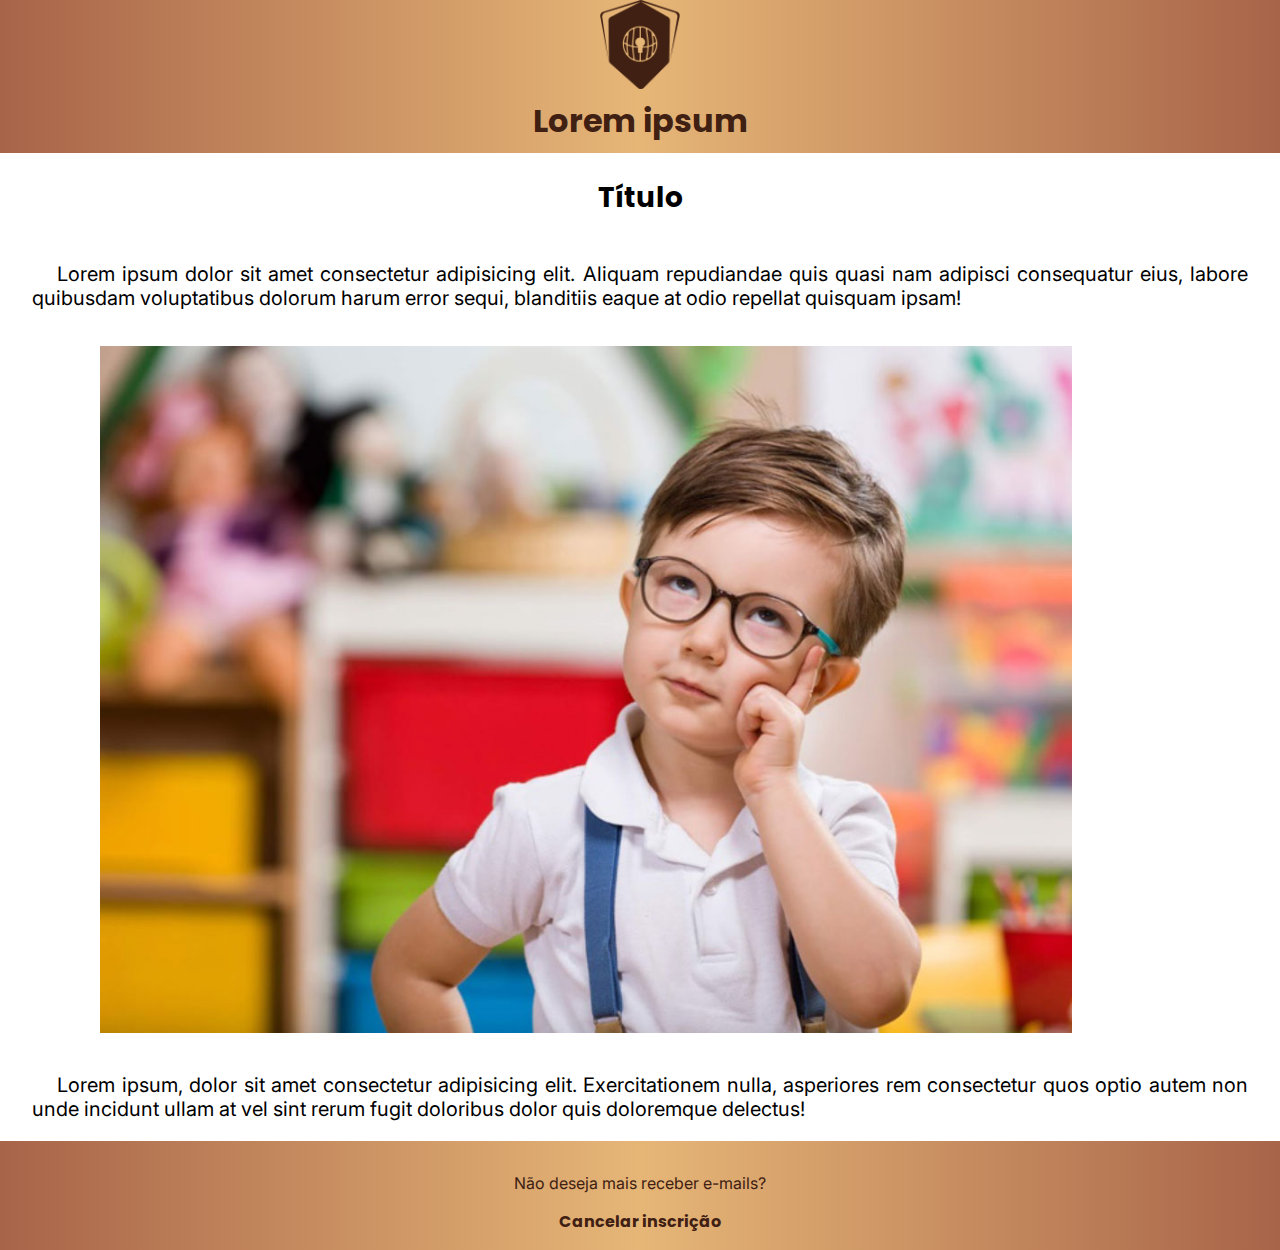
<file: email-template.html>
<!DOCTYPE html>
<html lang="pt-BR">
<head>
    <meta charset="UTF-8">
    <meta name="viewport" content="width=device-width, initial-scale=1.0">
    <link rel="stylesheet" href="https://fonts.googleapis.com/css2?family=Material+Symbols+Outlined:opsz,wght,FILL,GRAD@24,400,1,0" />
    <title>Título</title>
    <style>
        @import url('https://fonts.googleapis.com/css2?family=Inter:ital,opsz,wght@0,14..32,100..900;1,14..32,100..900&family=Poppins:ital,wght@0,100;0,200;0,300;0,400;0,500;0,600;0,700;0,800;0,900;1,100;1,200;1,300;1,400;1,500;1,600;1,700;1,800;1,900&display=swap');
        
        body {
            margin: 0;
            display: flex;
            flex-direction: column;
            align-items: center;
        }

        #titulo {
            display: flex;
            flex-direction: column;
            align-items: center;
            background: linear-gradient(to right, #a86449, #e6b677 , #a86449);
            width: 100%;
            text-align: center;
        }

        #titulo h1 {
            margin-block: 0.25em;
            font-family: 'Poppins', sans-serif;
            color: #402012;
        }

        #titulo img {
            width: 5em;
            height: auto;
        }

        #conteudo {
            display: flex;
            flex-direction: column;
            align-items: center;
            margin-inline: 2em;
        }

        #conteudo h2 {
            font-family: 'Poppins', sans-serif;
            font-size: 1.75em;
        }

        #conteudo p {
            align-self: baseline;
            font-family: 'Inter', sans-serif;
            text-align: justify;
            text-indent: 1.25em;
            font-size: 1.25em;
        }

        #conteudo figure img {
            width: 90%;
        }

        #rodape {
            width: 100%;
            display: flex;
            flex-direction: column;
            align-items: center;
            background: linear-gradient(to right, #a86449, #e6b677 , #a86449);
            color: #402012;
            padding-block: 1em;
        }

        #rodape p {
            font-family: 'Inter', sans-serif;
        }

        #rodape a {
            font-family: 'Poppins', sans-serif;
            color: #402012;
            font-weight: bold;
            text-decoration: none;
        }
    </style>
</head>
<body>
    <div id="titulo">
        <img alt="" src="[data-uri]" />
        <h1>Lorem ipsum</h1>
    </div>
    <div id="conteudo">
        <h2>Título</h2>
        <p>Lorem ipsum dolor sit amet consectetur adipisicing elit. Aliquam repudiandae quis quasi nam adipisci consequatur eius, labore quibusdam voluptatibus dolorum harum error sequi, blanditiis eaque at odio repellat quisquam ipsam!</p>
        <figure>
            <img alt="" src="[data-uri]" />
        </figure>
        <p>Lorem ipsum, dolor sit amet consectetur adipisicing elit. Exercitationem nulla, asperiores rem consectetur quos optio autem non unde incidunt ullam at vel sint rerum fugit doloribus dolor quis doloremque delectus!</p>
    </div>
    <div id="rodape">
        <p>Não deseja mais receber e-mails?</p>
        <a href="https://example.com">Cancelar inscrição</a>
    </div>
</body>
</html>
</file>
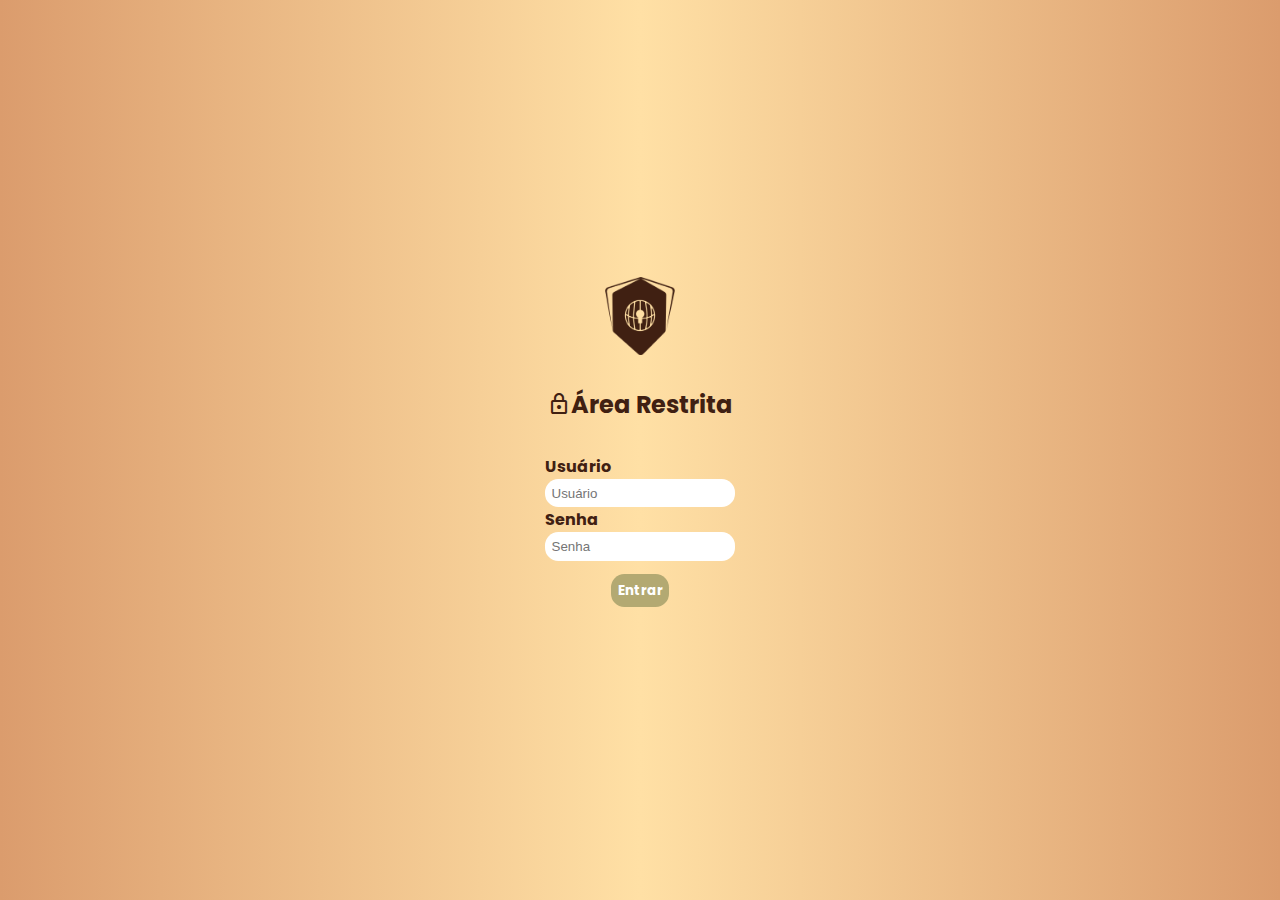
<file: login.html>
<!DOCTYPE html>
<html lang="pt-BR">
<head>
    <meta charset="UTF-8">
    <meta name="viewport" content="width=device-width, initial-scale=1.0">
    <title>Login</title>
    <link rel="stylesheet" href="https://fonts.googleapis.com/css2?family=Material+Symbols+Outlined:opsz,wght,FILL,GRAD@24,400,1,0" />
    <link rel="icon" href="static/img/logo.png" type="image/x-icon">
    <link rel="stylesheet" href="static\css\geral.css">
    <link rel="stylesheet" href="static\css\login.css">
    <link rel="stylesheet" href="static\css\status-modal.css">
    <link rel="stylesheet" href="static\css\media.css">
</head>
<body>
    <div id="login">
        <img width="70" src="static/img/logo.png" alt="">
        <div class="titulo"><span class="material-symbols-outlined">lock</span><span>Área Restrita</span></div>
        <div class="campos">
            <label for="usuario">Usuário</label>
            <input type="text" name="usuario" placeholder="Usuário">
            <label for="senha">Senha</label>
            <input type="password" name="senha" placeholder="Senha">
            <button>Entrar</button>
        </div>
    </div>
    
    <div id="status-modal">
        <div class="container">
            <span class="material-symbols-outlined">error</span>
            <div class="texto-modal">
                <h5>Erro</h5>
                <p>Não autorizado. Confira suas credenciais.</p>
            </div>
            <span class="material-symbols-outlined fechar">close</span>
        </div>
    </div>
    
    <script src="static/js/status-modal.js"></script>
    <script src="static/js/login.js"></script>
</body>
</html>
</file>
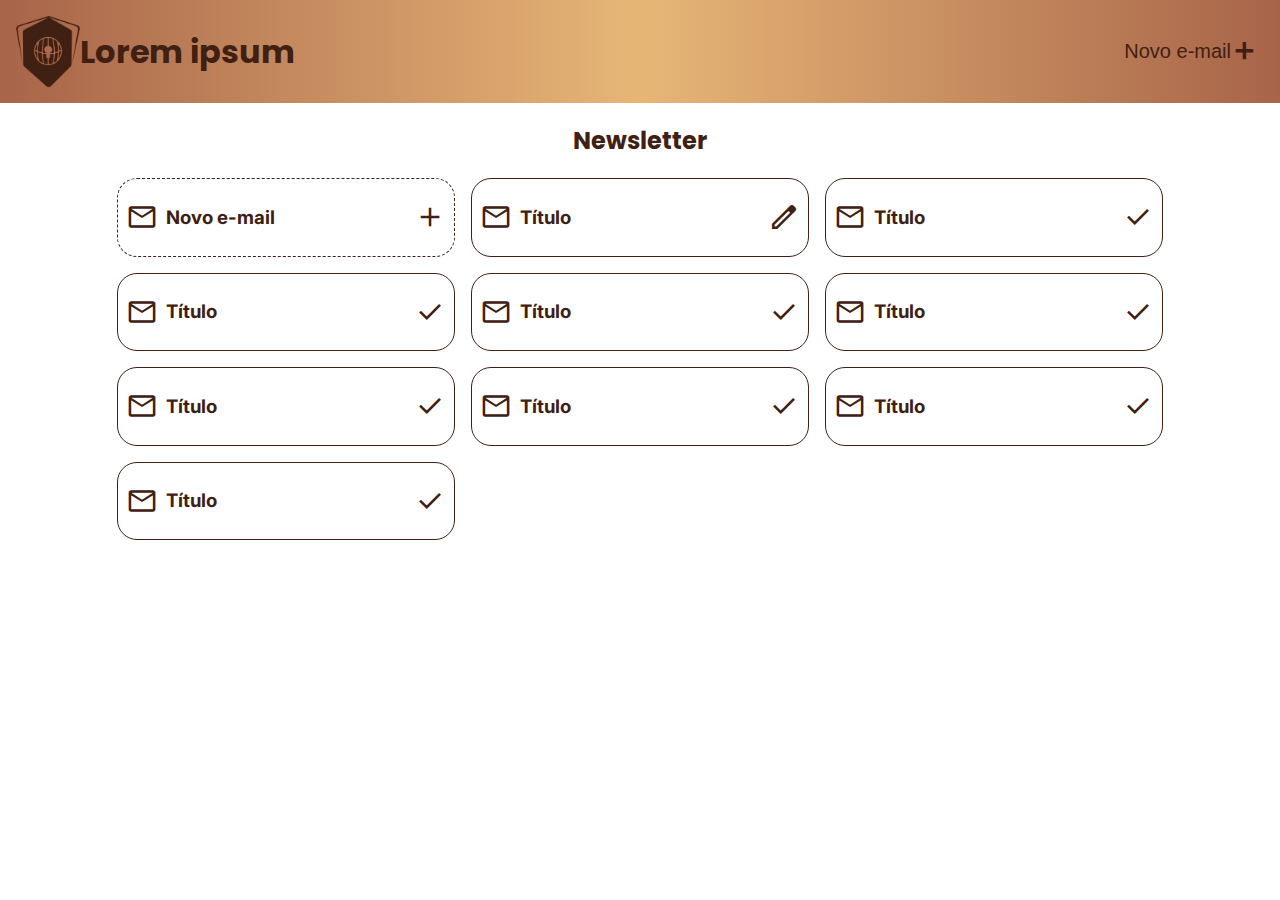
<file: newsletter-menu.html>
<!DOCTYPE html>
<html lang="pt-BR">
<head>
    <meta charset="UTF-8">
    <meta name="viewport" content="width=device-width, initial-scale=1.0">
    <title>Newsletter</title>
    <link rel="stylesheet" href="https://fonts.googleapis.com/css2?family=Material+Symbols+Outlined:opsz,wght,FILL,GRAD@24,400,1,0" />
    <link rel="icon" href="static/img/logo.png" type="image/x-icon">
    <link rel="stylesheet" href="static\css\geral.css">
    <link rel="stylesheet" href="static\css\newsletter.css">
    <link rel="stylesheet" href="static\css\status-modal.css">
    <link rel="stylesheet" href="static\css\media.css">
</head>
<body>
    <nav id="nav-newsletter">
        <!-- <button class="voltar">
            <span class="material-symbols-outlined icone-botao">arrow_back</span>
        </button> -->
        <div class="logo">
            <img src="static/img/logo.png" alt="">
            <h1>Lorem ipsum</h1>
        </div>
        <button class="novo-e-mail">
            <span>Novo e-mail</span>
            <span class="material-symbols-outlined icone-botao">add</span>
        </button>
    </nav>
    <main id="menu-newsletter">
        <h2>Newsletter</h2>
        <div class="e-mails">
            <div class="e-mail novo-e-mail">
                <span class="material-symbols-outlined icone">mail</span>
                <h3>Novo e-mail</h3>
                <span class="material-symbols-outlined status">add</span>
            </div>
            <div class="e-mail">
                <span class="material-symbols-outlined icone">mail</span>
                <h3>Título</h3>
                <span class="material-symbols-outlined status">edit</span>
            </div>
            <div class="e-mail">
                <span class="material-symbols-outlined icone">mail</span>
                <h3>Título</h3>
                <span class="material-symbols-outlined status">check</span>
            </div>
            <div class="e-mail">
                <span class="material-symbols-outlined icone">mail</span>
                <h3>Título</h3>
                <span class="material-symbols-outlined status">check</span>
            </div>
            <div class="e-mail">
                <span class="material-symbols-outlined icone">mail</span>
                <h3>Título</h3>
                <span class="material-symbols-outlined status">check</span>
            </div>
            <div class="e-mail">
                <span class="material-symbols-outlined icone">mail</span>
                <h3>Título</h3>
                <span class="material-symbols-outlined status">check</span>
            </div>
            <div class="e-mail">
                <span class="material-symbols-outlined icone">mail</span>
                <h3>Título</h3>
                <span class="material-symbols-outlined status">check</span>
            </div>
            <div class="e-mail">
                <span class="material-symbols-outlined icone">mail</span>
                <h3>Título</h3>
                <span class="material-symbols-outlined status">check</span>
            </div>
            <div class="e-mail">
                <span class="material-symbols-outlined icone">mail</span>
                <h3>Título</h3>
                <span class="material-symbols-outlined status">check</span>
            </div>
            <div class="e-mail">
                <span class="material-symbols-outlined icone">mail</span>
                <h3>Título</h3>
                <span class="material-symbols-outlined status">check</span>
            </div>
        </div>
    </main>
    <div id="newsletter-modal">
        <div class="container">
            <span class="material-symbols-outlined fechar">close</span>
            <h4>Criar novo e-mail</h4>
            <div class="campo">
                <label for="titulo">Título do e-mail</label>
                <input type="text" name="titulo">
            </div>
            <button>Criar</button>
        </div>
    </div>
    <div id="status-modal">
        <div class="container">
            <span class="material-symbols-outlined">error</span>
            <div class="texto-modal">
                <h5>Erro</h5>
                <p>Não autorizado. Confira suas credenciais.</p>
            </div>
            <span class="material-symbols-outlined fechar">close</span>
        </div>
    </div>
    <script src="static/js/modal-newsletter.js"></script>
    <script src="static/js/status-modal.js"></script>
</body>
</html>
</file>
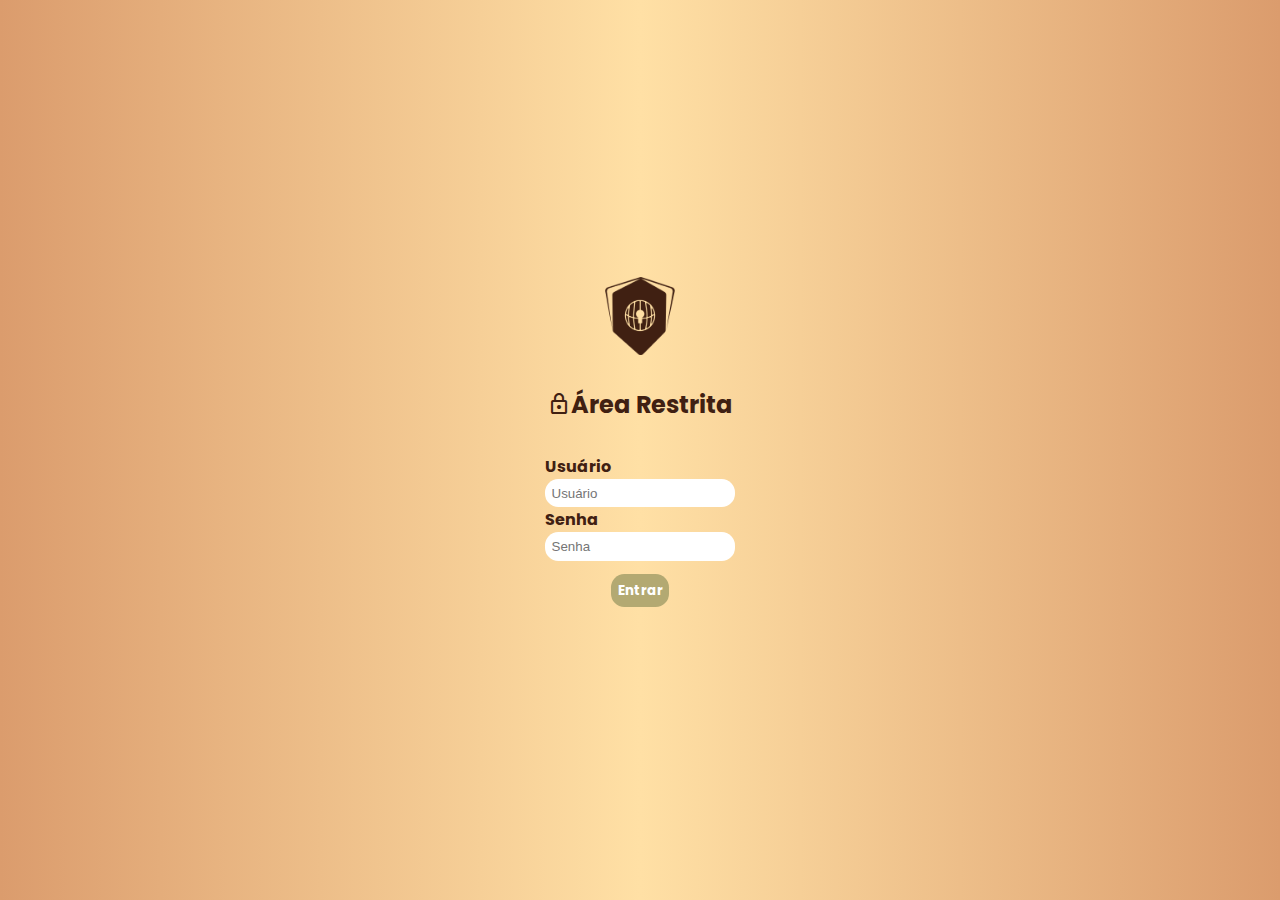
<file: templates/login.html>
<!DOCTYPE html>
<html lang="pt-BR">
<head>
    <meta charset="UTF-8">
    <meta name="viewport" content="width=device-width, initial-scale=1.0">
    <title>Login</title>
    <link rel="stylesheet" href="https://fonts.googleapis.com/css2?family=Material+Symbols+Outlined:opsz,wght,FILL,GRAD@24,400,1,0" />
    <link rel="icon" href="/static/img/logo.png" type="image/x-icon">
    <link rel="stylesheet" href="/static/css/geral.css">
    <link rel="stylesheet" href="/static/css/login.css">
    <link rel="stylesheet" href="/static/css/status-modal.css">
    <link rel="stylesheet" href="/static/css/media.css">
</head>
<body>
    <div id="login">
        <img width="70" src="/static/img/logo.png" alt="">
        <div class="titulo"><span class="material-symbols-outlined">lock</span><span>Área Restrita</span></div>
        <div class="campos">
            <label for="usuario">Usuário</label>
            <input type="text" name="usuario" placeholder="Usuário">
            <label for="senha">Senha</label>
            <input type="password" name="senha" placeholder="Senha">
            <button>Entrar</button>
        </div>
    </div>
    
    <div id="status-modal">
        <div class="container">
            <span class="material-symbols-outlined">error</span>
            <div class="texto-modal">
                <h5>Erro</h5>
                <p>Não autorizado. Confira suas credenciais.</p>
            </div>
            <span class="material-symbols-outlined fechar">close</span>
        </div>
    </div>
    
    <script src="/static/js/status-modal.js"></script>
    <script src="/static/js/login.js"></script>
</body>
</html>
</file>
<file: static/css/geral.css>
@import url('https://fonts.googleapis.com/css2?family=Inter:ital,opsz,wght@0,14..32,100..900;1,14..32,100..900&family=Poppins:ital,wght@0,100;0,200;0,300;0,400;0,500;0,600;0,700;0,800;0,900;1,100;1,200;1,300;1,400;1,500;1,600;1,700;1,800;1,900&display=swap');

::-webkit-scrollbar {
    width: 0.8em;
}

::-webkit-scrollbar-track {
    box-shadow: inset 0 0 0.3em gray;
    border-radius: 1em;
}

::-webkit-scrollbar-thumb {
    background-color: rgb(180, 180, 180);
    border-radius: 1em;
}

[id] {
  scroll-margin-top: 4.5em;
}

html {
    scroll-behavior: smooth;
}

body {
    margin: 0;
}

.titulo {
    font-family: 'Poppins', sans-serif;
    color: #402012;
    font-weight: bold;
    font-size: 2em;
    overflow: hidden;
    text-overflow: ellipsis;
}

.texto {
    font-size: 1.4em;
    font-family: 'Inter', sans-serif;
    text-indent: 1.5em;
}

.seção {
    margin-inline: 10em;
    margin-top: 5em;
    margin-bottom: 5em;
}

h2 {
    text-align: center;
}

.reveal{
    position: relative;
    top: 150px;
    opacity: 0;
    transition: 1s all ease;
}
  
.reveal.active{
    top: 0;
    opacity: 1;
}
</file>
<file: static/css/login.css>
body {
    background: linear-gradient(90deg, rgba(219,156,109,1) 0%, rgba(255,224,165,1) 50%, rgba(219,156,109,1) 100%);
    width: 100vw;
    height: 100vh;
}

#login {
    position: absolute;
    inset: 0;
    padding: 5em;
    display: flex;
    justify-content: center;
    align-items: center;
    flex-direction: column;
    gap: 1em;
}

#login img {
    margin-bottom: 1em;
}

#login .titulo {
    display: flex;
    justify-content: center;
    align-items: center;
    font-size: 1.5em;
    text-align: center;
}

#login .campos {
    display: flex;
    flex-direction: column;
    justify-content: center;
    font-family: 'Inter', sans-serif;
    padding-block: 1em;
}

#login .campos label {
    font-weight: bold;
    font-family: 'Poppins', sans-serif;
    color: #402012;
}

#login .campos input {
    padding: 0.5em;
    border: 0;
    border-radius: 1em;
}

#login .campos button {
    margin-top: 1em;
    background-color: #b3a972;
    color: white;
    align-self: center;
    border: none;
    padding: 0.5em;
    border-radius: 1em;
    font-weight: bold;
    font-family: 'Poppins', sans-serif;
    user-select: none;
    cursor: pointer;
}
</file>
<file: static/css/status-modal.css>
#status-modal {
    position: fixed;
    inset: 0;
    visibility: hidden;
    opacity: 0;
    transition: .5s;
    pointer-events: none;
    z-index: 100;
}

#status-modal .container {
    background-color: white;
    margin-inline: 30%;
    display: flex;
    justify-content: space-between;
    align-items: center;
    gap: 0.75em;
    padding: 1em;
    border-left: 0.4em #402012 solid;
    box-shadow: 0.1em 0.1em 0.8em rgba(0, 0, 0, 0.5);
    pointer-events: all;
}

#status-modal .container span:first-child {
    color: brown;
    font-size: 5em;
}

#status-modal .container span:last-child {
    font-size: 1em;
    cursor: pointer;
    user-select: none;
}

#status-modal .container .texto-modal h5 {
    font-family: 'Poppins', sans-serif;
    font-size: 2em;
    margin-block: 0.5em;
}

#status-modal .container .texto-modal p {
    font-family: 'Inter', sans-serif;
    margin-block: 0.5em;
}
</file>
<file: static/css/media.css>
@media screen and (max-width: 1150px) {

    footer .esquerda {
        width: 60%;
    }

    footer .direita {
        width: 40%;
    }
}


@media screen and (max-width: 1100px) {
    #riscos .riscos {
        margin-inline: 6em;
    }

    #header-title {
        width: 75%;
    }

    #modal {
        padding-inline: 10em;
    }

    #confirmar-modal {
        padding-inline: 10em;
    }

    #chat {
        padding-inline: 10em;
    }

    #menu-newsletter .e-mails {
        grid-template-columns: repeat(2, 1fr);
    }
}

@media screen and (max-width: 1020px) { 
    #riscos-titulo-estatuto, #riscos-titulo-estatuto2 {
        height: 1.5em !important;
        width: auto;
    }

    #estatuto > h2 {
        display: flex;
        justify-content: center;
        align-items: center;
    }

    .conteudo-estatuto {
        display: flex;
        justify-content: center;
        align-items: center;
        flex-direction: column;
    }

    #imagens-estatuto {
        width: 75% !important;
    }

    #e-mail {
        flex-direction: column;
        gap: 1em;
    }

    #e-mail > * {
        max-width: 100%;
    }
}

@media screen and (max-width: 870px) {
    .footerText {
        display: flex;
        flex-direction: column;
        align-items: center;
    }

    footer .esquerda {
        align-items: center;
    }

    footer .direita {
        margin-top: 5em;
    }

    footer .esquerda h4 {
        text-align: center;
    }

    
    #chat .container .mensagens .mensagem {
        max-width: 55%;
        margin-block: 1em;
    }

}

@media screen and (max-width: 860px) {
    #aspectos section .conceito .conteudo {
        width: 100% !important;
        max-width: 100% !important;
        border-radius: 0 !important;
        height: auto !important;
    }

    #aspectos section .conceito .espaco {
        display: none !important;
    }

    #riscos .riscos {
        margin-inline: 3em;
    }

    #status-modal .container {
        margin-inline: 20%;
    }
}

@media screen and (max-width: 800px) { 
    #imagens-estatuto {
        width: 100% !important;
    }

    #riscos .riscos {
        margin-inline: 2em;
    }
}

@media screen and (max-width: 750px) {
    #riscos .riscos .risco .conteudo p {
        display: none;
    }
    
    #riscos .riscos .risco .conteudo button {
        display: none;
    }

    #header-title {
        width: 80%;
    }

    #modal {
        padding-inline: 5em;
    }

    #confirmar-modal {
        padding-inline: 5em;
    }
    
    #chat {
        padding-inline: 5em;
    }

    #menu-newsletter .e-mails {
        grid-template-columns: repeat(1, 1fr);
    }
}

@media screen and (max-width: 700px) {
    .seção {
        margin-inline: 5em
    }
    
    #header-title {
        width: 100%;
        padding: 0;
        display: flex;
        flex-direction: column;
        align-items: center;
        justify-content: center;
    }

    #header-texto {
        margin: 0;
        text-align: center;
    }
}

@media screen and (max-width: 670px) {
    footer .esquerda {
        width: 100%;
    }

    footer .direita {
        width: 100%;
    }

    #container-404 .informacoes {
        flex-direction: column;
        padding: 0.5em;
    }
    #container-404 .informacoes h1, #container-404 .informacoes h2 {
        text-align: center;
    } 
}

@media screen and (max-width: 570px) {
    #chat .container .mensagens .mensagem {
        font-size: 0.8em;
        max-width: 70%;
    }

    #status-modal .container {
        margin-inline: 10%;
    }
}

@media screen and (max-width: 550px) {
    #imagens-estatuto {
        display: flex;
        align-items: center;
        justify-content: center;
    }

    #livro-estatuto {
        width: 90%;
    }

    #recursos .colecao-cards {
        max-width: 14em;
    }

    #recursos .colecao-cards .card {
        min-width: 10em;
        min-height: 20em;
        width: 10em;
        height: 20em;
    }

}


@media screen and (max-width: 500px) {
    #riscos .riscos .risco .conteudo {
        display: none;
    }

    #navbar .nav-real ul {
        flex-direction: column;
        align-items: start;
        margin: 0;
        max-height: 0em;
        transition: .5s;
    }

    #navbar .nav-real ul img {
        display: none;
    }

    nav #hamburguer {
        display: block;
        padding: 0.5em;
    }

    #recursos .colecao-cards {
        max-width: 12em;
    }

    #recursos .colecao-cards .card {
        min-width: 8em;
        min-height: 16em;
        width: 8em;
        height: 16em;
    }

    #recursos .titulo-card {
        font-size: 1.2em;
    }

    #recursos .texto-card {
        font-size: 0.75em;
    }

    #recursos .botao-saibamais {
        font-size: 0.65em;
    }

    #chat .container .mensagens .mensagem {
        font-size: 0.6em;
    }
}

@media screen and (max-width: 470px) {
    #recursos .flechas-recursos {
        display: none;
    }

    #recursos .botoes-extra {
        display: flex;
    }

    #nav-newsletter .novo-e-mail span:first-child {
        display: none;
    }
}

@media screen and (max-width: 400px) {
    .seção {
        margin-inline: 2.5em;
    }

    #header-h1 {
        font-size: 2em;
    }

    #header-p {
        font-size: 1em;
    }

    .seção {
        margin-inline: 2em
    }

    #aspectos section .conceito .conteudo {
        padding: 0.25em;
    }

    #aspectos section .conceito .conteudo h3 {
        font-size: 0.6em;
        max-width: 100%;
        overflow: hidden;
        text-overflow: ellipsis;
    }

    #aspectos section .conceito .conteudo p {
        font-size: 0.4em;
    }

    #aspectos section .conceito .conteudo button {
        font-size: 0.3em;
    }

    #modal {
        padding-inline: 1em;
    }

    #confirmar-modal {
        padding-inline: 1em;
    }

    #chat {
        padding-inline: 1em;
    }

    #login .titulo {
        flex-direction: column;
    }

    #login .titulo span:first-child {
        font-size: 1.5em;
    }

    #status-modal .container {
        margin-inline: 0;
    }

    #status-modal .container span:first-child {
        font-size: 3em;
    }

    #status-modal .container .texto-modal p {
        font-size: 0.8em;
    }

    #nav-newsletter .logo h1 {
        display: none ;
    }

    #menu-newsletter .e-mails .e-mail {
        min-width: 15em;
        max-width: 15em;
    }
}

@media screen and (max-width: 300px) {
    footer .direita div {
        flex-direction: column;
        gap: 0;
    }

    footer .direita img {
        align-self: center;
        height: 10em;
        width: max-content;
    }

    footer .esquerda input {
        width: 15em;
    }

    footer .esquerda h4 {
        font-size: 1.75em;
    }

    #menu-newsletter .e-mails .e-mail {
        min-width: 10em;
        max-width: 10em;
    }

    #newsletter-modal .container {
        padding: 1em;
    }

    #newsletter-modal h4 {
        font-size: 1.5em;
    }
} 

@media screen and (max-width: 280px) {
    #recursos .colecao-cards {
        max-width: 10em;
    }

    #recursos .colecao-cards .card {
        padding-inline: 1em;
    }

    #e-mail .itens .botoes {
        flex-direction: column;
    }
}
</file>
